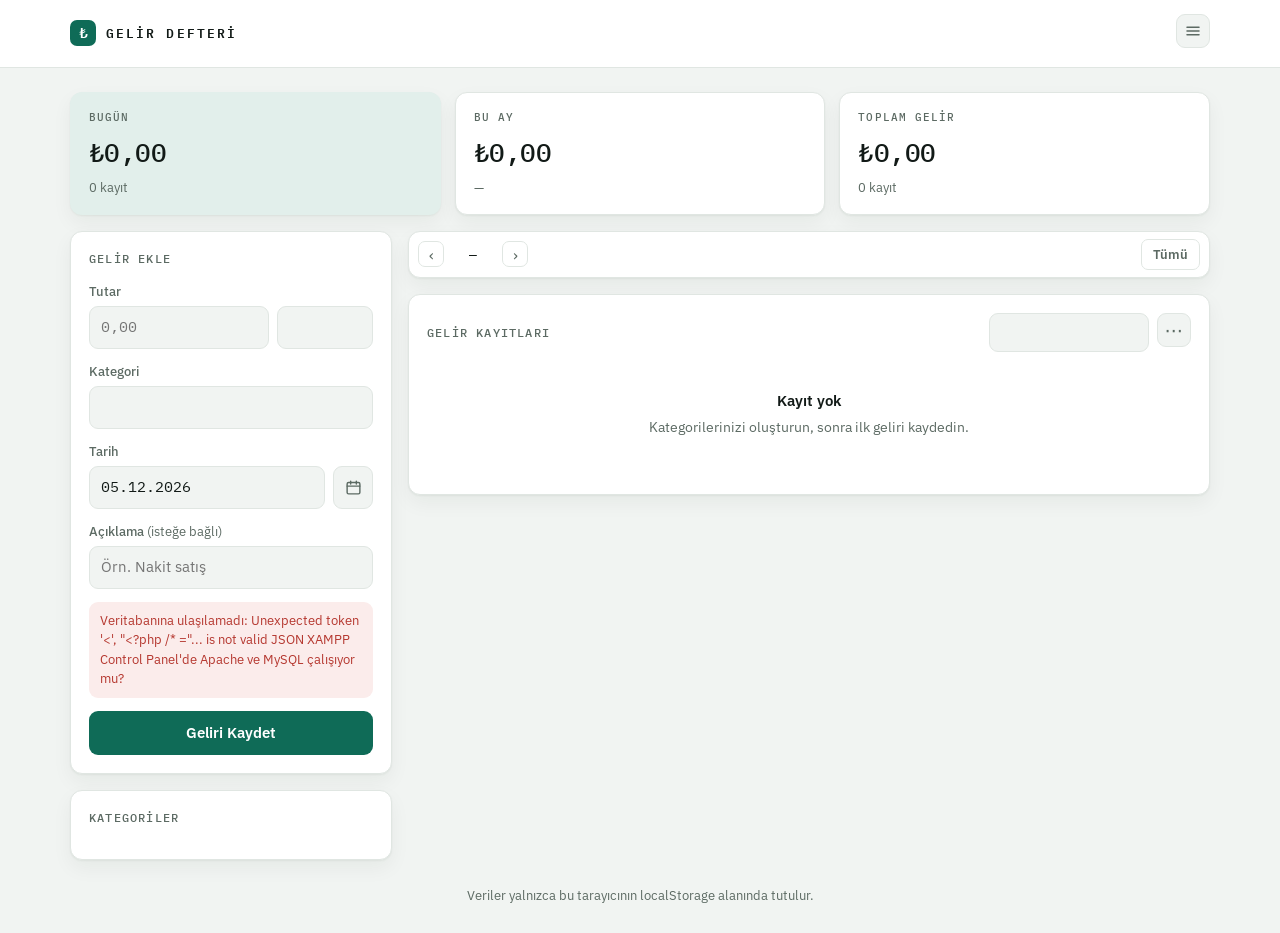
<file: index.html>
<!DOCTYPE html>
<html lang="tr">
<head>
  <meta charset="UTF-8">
  <meta name="viewport" content="width=device-width, initial-scale=1">
  <title>Gelir Defteri</title>
  <link rel="preconnect" href="https://fonts.googleapis.com">
  <link rel="preconnect" href="https://fonts.gstatic.com" crossorigin>
  <link rel="stylesheet" href="https://fonts.googleapis.com/css2?family=IBM+Plex+Mono:wght@400;500;600&family=IBM+Plex+Sans:wght@400;500;600;700&display=swap">
  <link rel="stylesheet" href="style.css">
</head>
<body>
  <!-- ==========================================================================
       ÜST BAR
       Solda logo, sağda kur penceresini açan düğme. Düğmenin içindeki metin
       (fxBtnLabel) o an seçili para biriminin kodunu gösterir, JavaScript günceller.
  =========================================================================== -->
  <header class="topbar">
    <div class="wrap topbar__inner">
      <div class="mark">Gelir Defteri</div>

      <!-- Sağ üstteki üç nokta menüsü: yedekleme ve para birimi ayarları burada.
           .menu-wrap konumlandırma içindir: menü bu kutunun altına yapışır. -->
      <div class="menu-wrap">
        <button type="button" class="dots" id="topDots" aria-haspopup="menu" aria-expanded="false"
                aria-label="Ayarlar menüsü" title="Ayarlar">
          <!-- Üç yatay çizgi (hamburger) simgesi. -->
          <svg viewBox="0 0 24 24" fill="none" stroke="currentColor" stroke-width="2"
               stroke-linecap="round" aria-hidden="true">
            <path d="M4 7h16"></path>
            <path d="M4 12h16"></path>
            <path d="M4 17h16"></path>
          </svg>
        </button>

        <div class="menu" id="topMenu" role="menu" hidden>
          <!-- Yedekleme penceresini açar: defteri düz metin olarak dışa/içe aktarma. -->
          <button type="button" role="menuitem" id="backupBtn">
            <!-- Aşağı ok + zemin çizgisi: "indir/kaydet" simgesi.
                 currentColor = yazı rengini kullan, tema değişince simge de değişsin. -->
            <svg viewBox="0 0 24 24" fill="none" stroke="currentColor" stroke-width="2"
                 stroke-linecap="round" stroke-linejoin="round" aria-hidden="true">
              <path d="M12 3v12"></path>
              <path d="M7 11l5 5 5-5"></path>
              <path d="M4 20h16"></path>
            </svg>
            Yedek al / geri yükle
          </button>

          <button type="button" role="menuitem" id="fxBtn">
            <!-- İki yönlü ok: para birimi çevrimini anlatıyor. -->
            <svg viewBox="0 0 24 24" fill="none" stroke="currentColor" stroke-width="2"
                 stroke-linecap="round" stroke-linejoin="round" aria-hidden="true">
              <path d="M4 8h15l-3.5-3.5"></path>
              <path d="M20 16H5l3.5 3.5"></path>
            </svg>
            Para birimi ve kurlar
            <span class="menu__tag" id="fxBtnLabel">TRY</span>
          </button>
        </div>
      </div>
    </div>
  </header>

  <main class="wrap">
    <!-- ========================================================================
         ÖZET KARTLARI
         Üç sayı: bugün, bu ay ve toplam gelir. Hepsi seçili para biriminde.
    ========================================================================= -->
    <section class="stats" aria-label="Özet">
      <article class="tile tile--lead">
        <p class="tile__label">Bugün</p>
        <p class="tile__value" id="statToday">&#8378;0,00</p>
        <p class="tile__meta" id="statTodayMeta">0 kayıt</p>
      </article>
      <article class="tile">
        <p class="tile__label">Bu Ay</p>
        <p class="tile__value" id="statMonth">&#8378;0,00</p>
        <p class="tile__meta" id="statMonthMeta">—</p>
      </article>
      <article class="tile">
        <p class="tile__label">Toplam Gelir</p>
        <p class="tile__value" id="statTotal">&#8378;0,00</p>
        <p class="tile__meta" id="statTotalMeta">0 kayıt</p>
      </article>
    </section>

    <div class="layout">
      <!-- ====================== SOL SÜTUN ================================== -->
      <div class="col">

        <!-- Yeni gelir formu. novalidate = tarayıcının kendi uyarı balonlarını
             kapat, kontrolü biz yapıp kendi hata mesajımızı gösterelim. -->
        <section class="panel" id="formPanel">
          <div class="panel__head">
            <!-- Bu başlık düzenleme modunda "Kaydı Düzenle" olur. -->
            <h2 class="panel__title" id="formTitle">Gelir Ekle</h2>
            <button type="button" class="btn--link" id="cancelEdit" hidden>Düzenlemeyi bırak</button>
          </div>
          <form id="incomeForm" novalidate>
            <div class="field">
              <label for="amount">Tutar</label>
              <div class="amount-row">
                <input type="number" id="amount" step="0.01" min="0.01" max="999999999.99"
                       inputmode="decimal" placeholder="0,00" required>
                <label class="sr-only" for="currency">Para birimi</label>
                <select id="currency"></select>   <!-- seçenekleri JavaScript dolduruyor -->
              </div>
            </div>

            <div class="field">
              <label for="category">Kategori</label>
              <select id="category" required></select>
              <p class="hint" id="noCatHint" hidden>Kayıt yapmak için önce bir kategori ekleyin.</p>
            </div>

            <!-- Tarih alanı.
                 Tarayıcının kendi <input type="date"> kutusu tarihi işletim
                 sisteminin diline göre yazar (08/27/2026 gibi) ve bunu sayfadan
                 değiştiremeyiz. Türkçe arayüzle tutarlı olsun diye görünen kutu
                 düz metin: gg.aa.yyyy. Takvimden seçmek isteyenler için yanındaki
                 düğme, gizli duran gerçek tarih kutusunun takvimini açar. -->
            <div class="field">
              <label for="date">Tarih</label>
              <div class="date-row">
                <input type="text" id="date" inputmode="numeric" autocomplete="off"
                       placeholder="gg.aa.yyyy" maxlength="10" required>
                <button type="button" class="date-btn" id="dateBtn" aria-label="Takvimden seç" title="Takvimden seç">
                  <svg viewBox="0 0 24 24" fill="none" stroke="currentColor" stroke-width="2"
                       stroke-linecap="round" stroke-linejoin="round" aria-hidden="true">
                    <rect x="3" y="5" width="18" height="16" rx="2"></rect>
                    <path d="M3 10h18M8 3v4M16 3v4"></path>
                  </svg>
                </button>
                <!-- Gerçek tarih kutusu: görünmez, sadece takvim açmak için var. -->
                <input type="date" id="datePicker" class="date-native" tabindex="-1" aria-hidden="true">
              </div>
            </div>

            <div class="field">
              <label for="note">Açıklama <span style="font-weight:400">(isteğe bağlı)</span></label>
              <input type="text" id="note" maxlength="80" placeholder="Örn. Nakit satış">
            </div>

            <p class="error" id="formError" role="alert" hidden></p>
            <button type="submit" class="btn btn--primary" id="submitBtn">Geliri Kaydet</button>
          </form>
        </section>

        <!-- Kategori yönetimi: rozetler + ekleme formu + ilk kullanımda öneriler -->
        <section class="panel">
          <div class="panel__head">
            <h2 class="panel__title">Kategoriler</h2>
            <span class="cat__count" id="catCount"></span>
          </div>

          <div class="cats" id="catList"></div>   <!-- rozetleri JavaScript üretir -->

          <form class="cat-form" id="catForm" hidden>
            <label class="sr-only" for="catName">Kategori adı</label>
            <input type="text" id="catName" maxlength="24" placeholder="Kategori adı" autocomplete="off">
            <button type="submit" class="btn btn--primary" style="padding:9px 13px">Ekle</button>
            <button type="button" class="btn btn--ghost" id="catCancel">Vazgeç</button>
          </form>
          <p class="error" id="catError" role="alert" hidden></p>

          <!-- Hazır kategoriler: tek tıkla eklenen 3 genel seçenek.
               Zaten eklenmiş olanlar listeden düşer; hepsi eklenince satır gizlenir. -->
          <div class="suggest" id="suggest" hidden>
            <span>Hazır:</span>   <!-- düğmeleri JavaScript ekler -->
          </div>
        </section>
      </div>

      <!-- ====================== SAĞ SÜTUN ================================== -->
      <div class="col">

        <!-- İnce ay şeridi: yıl okları + 12 ay + "Tümü".
             Seçilen ay yalnızca alttaki kayıt listesini süzer. -->
        <section class="panel panel--slim monthbar" aria-label="Ay seçimi">
          <button type="button" class="mb__nav" id="prevYear" aria-label="Önceki yıl" title="Önceki yıl">‹</button>
          <span class="mb__year" id="yearLabel">—</span>
          <button type="button" class="mb__nav" id="nextYear" aria-label="Sonraki yıl" title="Sonraki yıl">›</button>

          <div class="mb__months" id="monthList"></div>   <!-- 12 ay düğmesini JavaScript üretir -->

          <button type="button" class="mb__all" id="allMonths">Tümü</button>
        </section>

        <!-- Kayıt listesi + kategori filtresi -->
        <section class="panel">
          <div class="panel__head">
            <h2 class="panel__title">Gelir Kayıtları</h2>
            <div class="tools">
              <label class="sr-only" for="filterCategory">Kategoriye göre filtrele</label>
              <select id="filterCategory"></select>

              <!-- Liste menüsü: düzenleme modu ve toplu silme. -->
              <div class="menu-wrap">
                <button type="button" class="dots" id="listDots" aria-haspopup="menu" aria-expanded="false"
                        aria-label="Liste menüsü" title="Liste işlemleri">⋯</button>

                <div class="menu" id="listMenu" role="menu" hidden>
                  <button type="button" role="menuitem" id="toggleEdit">
                    <svg viewBox="0 0 24 24" fill="none" stroke="currentColor" stroke-width="2"
                         stroke-linecap="round" stroke-linejoin="round" aria-hidden="true">
                      <path d="M4 20h4l10-10-4-4L4 16v4z"></path>
                      <path d="M14 6l4 4"></path>
                    </svg>
                    <span id="toggleEditLabel">Düzenleme modu</span>
                  </button>

                  <div class="menu__sep"></div>

                  <button type="button" role="menuitem" class="is-danger" id="clearAll">
                    <svg viewBox="0 0 24 24" fill="none" stroke="currentColor" stroke-width="2"
                         stroke-linecap="round" stroke-linejoin="round" aria-hidden="true">
                      <path d="M4 7h16"></path>
                      <path d="M9 7V5h6v2"></path>
                      <path d="M6 7l1 13h10l1-13"></path>
                    </svg>
                    Tümünü sil
                  </button>
                </div>
              </div>
            </div>
          </div>
          <p class="list-note" id="listNote" hidden></p>

          <div class="table-wrap" id="tableWrap" hidden>
            <table>
              <thead>
                <tr>
                  <th scope="col">Tarih</th>
                  <th scope="col">Kategori</th>
                  <th scope="col">Açıklama</th>
                  <th scope="col" class="c-amount">Tutar</th>
                  <th scope="col"><span class="sr-only">İşlem</span></th>
                </tr>
              </thead>
              <tbody id="incomeBody"></tbody>   <!-- satırları JavaScript üretir -->
            </table>
          </div>

          <!-- Liste boşken görünen kutu. Metni duruma göre JavaScript değiştirir. -->
          <div class="empty" id="emptyState">
            <p class="empty__title" id="emptyTitle">Kayıt yok</p>
            <p class="empty__text" id="emptyText">Kategorilerinizi oluşturun, sonra ilk geliri kaydedin.</p>
          </div>
        </section>

        <!-- Pasta grafik. Kayıt yoksa tamamen gizlenir. -->
        <section class="panel" id="pieCard" hidden>
          <div class="panel__head">
            <h2 class="panel__title">Kategori Dağılımı</h2>
            <span class="cat__count" id="pieNote"></span>
          </div>
          <div class="pie-wrap">
            <div class="pie">
              <!-- viewBox="0 0 120 120": çizimi 120x120'lik hayali bir kağıda yapıyoruz,
                   ekranda kaç piksel görüneceğini CSS belirliyor. Böylece grafiği
                   büyütmek için sadece CSS'teki genişliği değiştirmek yetiyor. -->
              <svg id="pieSvg" viewBox="0 0 120 120" role="img" aria-label="Kategorilere göre gelir dağılımı"></svg>
              <div class="pie__center">
                <p class="pie__center-label" id="pieCenterLabel">Toplam</p>
                <p class="pie__center-value" id="pieCenterValue">&#8378;0,00</p>
              </div>
            </div>
            <div class="legend" id="pieLegend"></div>
          </div>
        </section>
      </div>
    </div>
  </main>

  <footer class="wrap foot"><p>Veriler yalnızca bu tarayıcının localStorage alanında tutulur.</p></footer>

  <!-- ==========================================================================
       KUR PENCERESİ
       Başlangıçta hidden. Sağ üstteki düğmeye basınca JavaScript hidden'ı kaldırır.
       role="dialog" + aria-modal: ekran okuyucuya "burası bir pencere" der.
  =========================================================================== -->
  <div class="overlay" id="fxOverlay" hidden>
    <div class="modal" role="dialog" aria-modal="true" aria-labelledby="fxTitle">
      <div class="modal__head">
        <h2 class="modal__title" id="fxTitle">Para Birimi ve Kurlar</h2>
        <button type="button" class="modal__close" id="fxClose" aria-label="Pencereyi kapat">&times;</button>
      </div>

      <div class="modal__section">
        <p class="modal__section-title">Görüntüleme para birimi</p>
        <select id="baseCurrency"></select>
        <p class="hint" style="margin-top:8px">Kartlar, tablo ve grafik bu birime çevrilerek gösterilir.</p>
      </div>

      <div class="modal__section">
        <p class="modal__section-title">Kurlar (Türk lirası karşılığı)</p>
        <div class="rates" id="rateList"></div>   <!-- satırları JavaScript üretir -->
        <p class="hint" style="margin-top:12px">
          Kurları siz girersiniz. Bir kayıt eklendiğinde o anki kur kaydın içine yazılır;
          sonradan kuru değiştirmek geçmiş kayıtları bozmaz.
        </p>
      </div>
    </div>
  </div>

  <!-- ==========================================================================
       YEDEK PENCERESİ
       Defteri düz metin olarak dışa aktarır ve aynı metinden geri yükler.
       İki yol da var, çünkü sayfa kısıtlı bir çerçevede açıldığında tarayıcı
       dosya indirmesini engelleyebiliyor: o zaman metni kopyalayıp bir .txt
       dosyasına kendiniz yapıştırabilirsiniz.
  =========================================================================== -->
  <div class="overlay" id="backupOverlay" hidden>
    <div class="modal modal--wide" role="dialog" aria-modal="true" aria-labelledby="backupTitle">
      <div class="modal__head">
        <h2 class="modal__title" id="backupTitle">Yedek Al / Geri Yükle</h2>
        <button type="button" class="modal__close" id="backupClose" aria-label="Pencereyi kapat">&times;</button>
      </div>

      <div class="modal__section">
        <p class="modal__section-title">Defterin metni</p>
        <!-- Aşağıdaki kutu hem dışa aktarılan metni gösterir hem de içe aktarma
             için yapıştırma alanıdır. spellcheck kapalı: altı kırmızı çizilmesin. -->
        <textarea id="backupText" class="code-box" spellcheck="false"
                  aria-label="Yedek metni"></textarea>
        <div class="modal__actions">
          <button type="button" class="btn btn--primary" id="downloadBtn">.txt olarak indir</button>
          <button type="button" class="btn btn--ghost" id="copyBtn">Panoya kopyala</button>
          <button type="button" class="btn btn--ghost" id="refreshBackupBtn">Metni tazele</button>
        </div>
        <p class="hint" id="backupHint" style="margin-top:10px">
          Bu metni bir .txt dosyasında saklayın. Geri yüklemek için dosyayı seçin
          veya içeriğini yukarıdaki kutuya yapıştırıp "Bu metni yükle" deyin.
        </p>
      </div>

      <div class="modal__section">
        <p class="modal__section-title">Geri yükleme</p>
        <div class="modal__actions">
          <!-- Dosya seçici. accept: dosya penceresinde .txt dosyalarını öne çıkarır. -->
          <label class="btn btn--ghost" for="importFile">Dosya seç…</label>
          <input type="file" id="importFile" accept=".txt,text/plain" hidden>
          <button type="button" class="btn btn--ghost" id="importTextBtn">Bu metni yükle</button>
        </div>
        <p class="error" id="backupError" role="alert" hidden></p>
        <p class="hint" style="margin-top:10px">
          Geri yükleme mevcut defterin yerine geçer. Yanlışlıkla yaptıysanız
          alttaki şeritten "Geri al" ile eski defterinize dönebilirsiniz.
        </p>
      </div>
    </div>
  </div>

  <!-- ==========================================================================
       ONAY PENCERESİ
       Tarayıcının confirm() kutusu bu sayfa kısıtlı bir çerçevede açıldığında
       çalışmadığı için onayı kendimiz soruyoruz. Metni JavaScript dolduruyor.
  =========================================================================== -->
  <div class="overlay" id="confirmOverlay" hidden>
    <div class="modal" role="alertdialog" aria-modal="true" aria-labelledby="confirmTitle" aria-describedby="confirmText">
      <div class="modal__head">
        <h2 class="modal__title" id="confirmTitle">Emin misiniz?</h2>
      </div>
      <p class="confirm__text" id="confirmText"></p>
      <div class="modal__actions">
        <button type="button" class="btn btn--danger" id="confirmYes">Evet, sil</button>
        <button type="button" class="btn btn--ghost" id="confirmNo">Vazgeç</button>
      </div>
    </div>
  </div>

  <!-- Silme sonrası çıkan geri alma şeridi. -->
  <div class="toast" id="toast" role="status" aria-live="polite" hidden>
    <span class="toast__text" id="toastText"></span>
    <button type="button" class="toast__btn" id="undoBtn">Geri al</button>
  </div>

  <script src="app.js"></script>
</body>
</html>
</file>
<file: style.css>
/* ============================================================================
   1) RENK VE ÖLÇÜ DEĞİŞKENLERİ (CSS custom properties)
   ----------------------------------------------------------------------------
   Aşağıdaki "--isim: değer" satırlarının her biri bir değişkendir. Sayfanın
   geri kalanında rengi doğrudan yazmak yerine var(--isim) diye çağırıyoruz.
   Faydası: tek yerden değiştirince her yer değişir ve koyu tema için sadece
   bu değişkenleri yeniden tanımlamak yetiyor, tek tek kuralları kopyalamıyoruz.

   Tema üç durumda olabilir:
     a) Kullanıcı "açık" seçmiş  -> kök elemanda data-theme="light" yazar
     b) Kullanıcı "koyu" seçmiş  -> data-theme="dark" yazar
     c) Kullanıcı bir şey seçmemiş (varsayılan) -> hiçbir işaret yok, o zaman
        işletim sisteminin tercihi olan prefers-color-scheme geçerlidir.
   Bu yüzden aşağıda üç blok var: normal :root (açık tema), medya sorgusu
   (sistem koyuysa) ve data-theme="dark" (kullanıcı elle koyu seçtiyse).
============================================================================ */
:root {
  --ground: #f1f4f2;        /* sayfanın zemini */
  --surface: #ffffff;       /* kartların/panellerin yüzeyi */
  --line: #e0e6e2;          /* çerçeve çizgileri */
  --line-soft: #eef2ef;     /* tablo satır ayraçları gibi daha silik çizgiler */
  --ink: #121a17;           /* ana yazı rengi */
  --ink-soft: #5c6a63;      /* ikincil yazı (etiket, açıklama) */
  --accent: #0f6b57;        /* vurgu rengi: butonlar, odak halkası */
  --accent-soft: #e2efeb;   /* vurgunun çok açık tonu: seçili kart zemini */
  --danger: #b5372f;        /* hata / silme rengi */
  --danger-soft: #fbeceb;

  /* Kategori renkleri. Sıra sabittir: 1. kategori --cat-1, 2. kategori --cat-2...
     Bu 8 ton renk körlüğü simülasyonundan geçirilip yan yana ayırt edilebildiği
     doğrulandı. 9. ve sonrası nötr griye (--cat-9) düşer, uydurma renk üretmeyiz. */
  --cat-1: #2a78d6; --cat-2: #eb6834; --cat-3: #1baf7a;
  --cat-4: #eda100; --cat-5: #e87ba4; --cat-6: #008300;
  --cat-7: #4a3aa7; --cat-8: #e34948; --cat-9: #737d88;

  --shadow: 0 1px 2px rgba(14, 30, 24, .05), 0 8px 20px rgba(14, 30, 24, .05);

  /* Yazı tipi yığınları. İlk yazı tipi yüklenemezse sıradakine düşer. */
  --sans: "IBM Plex Sans", system-ui, "Segoe UI", Arial, sans-serif;
  --mono: "IBM Plex Mono", ui-monospace, "Cascadia Mono", Consolas, monospace;
}

/* Sistem koyu temadaysa VE kullanıcı açık temayı elle seçmediyse: */
@media (prefers-color-scheme: dark) {
  :root:not([data-theme="light"]) {
    --ground: #0d1211;
    --surface: #141a18;
    --line: #232d29;
    --line-soft: #1b2320;
    --ink: #e8efeb;
    --ink-soft: #94a29b;
    --accent: #56c5a4;
    --accent-soft: #16302a;
    --danger: #ff8279;
    --danger-soft: #2e1a19;
    /* Aynı 8 renk, koyu zeminde okunacak şekilde yeniden ayarlanmış tonları. */
    --cat-1: #3987e5; --cat-2: #d95926; --cat-3: #199e70;
    --cat-4: #c98500; --cat-5: #d55181; --cat-6: #008300;
    --cat-7: #9085e9; --cat-8: #e66767; --cat-9: #8d97a3;
    --shadow: 0 1px 2px rgba(0, 0, 0, .4), 0 8px 20px rgba(0, 0, 0, .28);
  }
}

/* Kullanıcı elle koyu temayı seçtiyse (sistem ne derse desin): */
:root[data-theme="dark"] {
  --ground: #0d1211;
  --surface: #141a18;
  --line: #232d29;
  --line-soft: #1b2320;
  --ink: #e8efeb;
  --ink-soft: #94a29b;
  --accent: #56c5a4;
  --accent-soft: #16302a;
  --danger: #ff8279;
  --danger-soft: #2e1a19;
  --cat-1: #3987e5; --cat-2: #d95926; --cat-3: #199e70;
  --cat-4: #c98500; --cat-5: #d55181; --cat-6: #008300;
  --cat-7: #9085e9; --cat-8: #e66767; --cat-9: #8d97a3;
  --shadow: 0 1px 2px rgba(0, 0, 0, .4), 0 8px 20px rgba(0, 0, 0, .28);
}

/* ============================================================================
   2) GENEL TEMEL KURALLAR
============================================================================ */

/* border-box: bir kutuya genişlik verdiğimizde padding ve border o genişliğin
   İÇİNDE sayılır. Olmazsa 100px + 20px padding = 120px olur, hesap şaşar. */
* { box-sizing: border-box; }

body {
  margin: 0;
  background: var(--ground);   /* zemini mutlaka biz boyuyoruz; şeffaf bırakırsak
                                  sayfayı gösteren kabuk kendi rengini sızdırır */
  color: var(--ink);
  font-family: var(--sans);
  font-size: 15px;
  line-height: 1.5;
  -webkit-font-smoothing: antialiased;
}

/* İçeriği ortalayan kapsayıcı: en fazla 1140px, ekran darsa kenarlardan 40px boşluk. */
.wrap { width: min(1140px, 100% - 40px); margin-inline: auto; }

/* Ekranda görünmeyen ama ekran okuyucunun okuduğu metin (etiketler için). */
.sr-only {
  position: absolute; width: 1px; height: 1px; margin: -1px;
  overflow: hidden; clip: rect(0 0 0 0); white-space: nowrap;
}

/* Klavyeyle gezen kullanıcı için görünür odak halkası. :focus-visible sadece
   klavye ile gelindiğinde çalışır, fareyle tıklayınca halka çıkmaz. */
:where(a, button, input, select):focus-visible {
  outline: 2px solid var(--accent); outline-offset: 2px;
}

/* HTML'deki hidden özniteliği bazı display kurallarıyla ezilebiliyor;
   !important ile "gizle dediysem gizle" diyoruz. JavaScript tarafında
   göster/gizle işini hep .hidden = true/false ile yapıyoruz. */
[hidden] { display: none !important; }

/* ============================================================================
   3) ÜST BAR: logo + kur ayarları düğmesi
============================================================================ */
.topbar { background: var(--surface); border-bottom: 1px solid var(--line); }
.topbar__inner {
  display: flex; align-items: center; justify-content: space-between;
  gap: 16px; flex-wrap: wrap; padding: 14px 0;
}
.mark {
  font-family: var(--mono); font-weight: 600; font-size: 13px;
  letter-spacing: .16em; text-transform: uppercase; color: var(--ink);
  display: flex; align-items: center; gap: 10px;
}
/* Logodaki kare içindeki ₺ işareti. \20BA = ₺ karakterinin unicode numarası. */
.mark::before {
  content: "\20BA"; display: grid; place-items: center;
  width: 26px; height: 26px; border-radius: 7px;
  background: var(--accent); color: var(--surface);
  font-size: 15px; letter-spacing: 0;
}

/* ----------------------------------------------------------------------------
   ÜÇ NOKTA MENÜSÜ
   Menü, tetikleyen düğmenin altına yapışsın diye ikisini birden saran kutuya
   position: relative veriyoruz. Menünün position: absolute'u bu kutuya göre
   hesaplanır; sayfanın tamamına göre değil.
---------------------------------------------------------------------------- */
.menu-wrap { position: relative; }

.dots {
  width: 34px; height: 34px; flex: none;
  font: inherit; font-size: 19px; line-height: 1;
  color: var(--ink-soft); background: var(--ground);
  border: 1px solid var(--line); border-radius: 9px; cursor: pointer;
  transition: border-color .15s, color .15s;
}
.dots:hover { color: var(--ink); border-color: var(--ink-soft); }
.dots svg { width: 18px; height: 18px; display: block; margin: 0 auto; }
.dots[aria-expanded="true"] { color: var(--accent); border-color: var(--accent); }

.menu {
  position: absolute; top: calc(100% + 6px); right: 0; z-index: 30;
  min-width: 232px; padding: 6px;
  background: var(--surface); border: 1px solid var(--line);
  border-radius: 11px; box-shadow: 0 12px 30px rgba(0, 0, 0, .18);
}
.menu button {
  display: flex; align-items: center; gap: 10px; width: 100%;
  padding: 9px 10px; border: 0; border-radius: 8px;
  font: inherit; font-size: 14px; text-align: left;
  color: var(--ink); background: transparent; cursor: pointer;
}
.menu button:hover { background: var(--ground); }
.menu button svg { width: 16px; height: 16px; flex: none; color: var(--ink-soft); }
.menu button.is-danger { color: var(--danger); }
.menu button.is-danger:hover { background: var(--danger-soft); }
.menu button.is-danger svg { color: currentColor; }
.menu button:disabled { opacity: .45; cursor: not-allowed; }
.menu button:disabled:hover { background: transparent; }
.menu__sep { height: 1px; margin: 5px 4px; background: var(--line); }
/* Menü satırının sağındaki küçük etiket (seçili para birimi gibi). */
.menu__tag {
  margin-left: auto; font-family: var(--mono); font-size: 12px;
  color: var(--ink-soft); letter-spacing: .04em;
}

/* ============================================================================
   4) KUR PENCERESİ (kendi yaptığımız pencere)
   ----------------------------------------------------------------------------
   Tarayıcının hazır <dialog> etiketini KULLANMIYORUZ. Sebep: bu sayfa
   kısıtlanmış (sandbox) bir çerçevede gösterilebiliyor ve orada modal pencere
   açan hazır özellikler (alert, confirm, dialog.showModal) engellenir.
   Bu yüzden pencereyi normal <div>'lerle kendimiz kuruyoruz; her yerde çalışır.
============================================================================ */
.overlay {                        /* ekranı kaplayan yarı saydam perde */
  position: fixed; inset: 0; z-index: 40;
  background: rgba(8, 18, 14, .5);
  display: grid; place-items: center; padding: 20px;
}
.modal {
  width: min(430px, 100%);
  background: var(--surface); color: var(--ink);
  border: 1px solid var(--line); border-radius: 14px;
  box-shadow: 0 18px 48px rgba(0, 0, 0, .3);
  padding: 20px;
  animation: modal-in .16s ease-out;
}
@keyframes modal-in {
  from { opacity: 0; transform: translateY(6px) scale(.98); }
  to   { opacity: 1; transform: none; }
}
.modal__head { display: flex; align-items: center; justify-content: space-between; gap: 12px; }
.modal__title {
  margin: 0; font-family: var(--mono); font-size: 12px; font-weight: 500;
  letter-spacing: .1em; text-transform: uppercase; color: var(--ink-soft);
}
.modal__close {
  width: 30px; height: 30px; line-height: 1; font-size: 17px; flex: none;
  border: 1px solid var(--line); border-radius: 8px;
  background: transparent; color: var(--ink-soft); cursor: pointer;
}
.modal__close:hover { color: var(--ink); border-color: var(--ink-soft); }
.modal__section { margin-top: 16px; }
.modal__section-title {
  margin: 0 0 8px; font-size: 13px; font-weight: 600; color: var(--ink-soft);
}
.modal--wide { width: min(640px, 100%); }
.modal__actions { display: flex; gap: 8px; flex-wrap: wrap; margin-top: 10px; }

/* Yedek metninin durduğu kutu. Tek tip yazı (mono) ve satırlar kırılmadan
   dursun ki metin tabloya benzesin, gözle okunabilsin. */
.code-box {
  width: 100%; min-height: 170px; max-height: 40vh;
  padding: 11px 12px; resize: vertical;
  font-family: var(--mono); font-size: 12px; line-height: 1.6;
  color: var(--ink); background: var(--ground);
  border: 1px solid var(--line); border-radius: 9px;
  white-space: pre; overflow: auto;
}

/* Dosya seçici düğmesi aslında bir <label>; düğme gibi görünsün diye
   hizalamasını burada düzeltiyoruz. */
label.btn { display: inline-flex; align-items: center; }

/* ============================================================================
   5) ÖZET KARTLARI (bugün / bu ay / toplam)
============================================================================ */
.stats { display: grid; gap: 14px; grid-template-columns: repeat(3, minmax(0, 1fr)); margin: 24px 0 16px; }
.tile {
  background: var(--surface); border: 1px solid var(--line);
  border-radius: 12px; box-shadow: var(--shadow); padding: 16px 18px;
}
.tile--lead { background: var(--accent-soft); border-color: transparent; }  /* "Bugün" kartı vurgulu */
.tile__label {
  margin: 0 0 8px; font-family: var(--mono); font-size: 11px; font-weight: 500;
  letter-spacing: .1em; text-transform: uppercase; color: var(--ink-soft);
}
.tile__value {
  margin: 0; font-family: var(--mono); font-weight: 500;
  /* Kart daraldıkça yazı da küçülsün: en az 18px, en çok 26px. */
  font-size: clamp(18px, 2.2vw, 26px);
  overflow: hidden; text-overflow: ellipsis; white-space: nowrap;
  letter-spacing: -.02em;
  font-variant-numeric: tabular-nums;   /* rakamların hepsi aynı genişlikte olsun,
                                           alt alta gelince kayma olmasın */
  text-wrap: balance;
}
.tile__meta { margin: 6px 0 0; font-size: 13px; color: var(--ink-soft); }

/* ============================================================================
   6) SAYFA YERLEŞİMİ: solda dar sütun (form + kategoriler), sağda geniş sütun
============================================================================ */
.layout { display: grid; gap: 16px; grid-template-columns: 322px minmax(0, 1fr); align-items: start; padding-bottom: 26px; }
/* min-width: 0 -> sütun, içindeki uzun içerik yüzünden şişmesin;
   üstteki üç kartla aynı genişlikte kalsın. */
.col { display: grid; gap: 16px; min-width: 0; }
.panel { min-width: 0; }
.panel {
  background: var(--surface); border: 1px solid var(--line);
  border-radius: 12px; box-shadow: var(--shadow); padding: 18px;
}
.panel__title {
  margin: 0; font-family: var(--mono); font-size: 12px; font-weight: 500;
  letter-spacing: .1em; text-transform: uppercase; color: var(--ink-soft);
}
.panel__head { display: flex; align-items: center; justify-content: space-between; gap: 12px; flex-wrap: wrap; }

/* ----------------------------------------------------------------------------
   AY ŞERİDİ
   Normal panelden ince: dolgusu küçük, içindekiler tek satır. Dar ekranda
   satır kırmak yerine yatay kayıyor (overflow-x: auto), böylece 12 ay hep
   tek sırada kalıyor ve şerit incecik duruyor.
---------------------------------------------------------------------------- */
.panel--slim { padding: 7px 9px; }
.monthbar { display: flex; align-items: center; gap: 8px; overflow-x: auto; }
.monthbar::-webkit-scrollbar { height: 6px; }
.monthbar::-webkit-scrollbar-thumb { background: var(--line); border-radius: 3px; }

.mb__nav {
  width: 26px; height: 26px; flex: none; line-height: 1;
  font: inherit; font-size: 16px; color: var(--ink-soft);
  background: transparent; border: 1px solid var(--line);
  border-radius: 7px; cursor: pointer;
}
.mb__nav:hover { color: var(--ink); border-color: var(--ink-soft); }
.mb__year {
  flex: none; min-width: 42px; text-align: center;
  font-family: var(--mono); font-size: 13px; font-weight: 600;
  font-variant-numeric: tabular-nums;
}
.mb__months { display: flex; gap: 3px; flex: none; }
.mb__chip {
  padding: 5px 9px; flex: none;
  font: inherit; font-family: var(--mono); font-size: 12.5px;
  color: var(--ink-soft); background: transparent;
  border: 1px solid transparent; border-radius: 7px; cursor: pointer;
  transition: background .15s, color .15s;
}
.mb__chip:hover { background: var(--ground); color: var(--ink); }
/* Seçili ay */
.mb__chip.is-on { background: var(--accent); color: var(--surface); }
/* O yıl içinde hiç kaydı olmayan ay: soluk ama yine de tıklanabilir. */
.mb__chip.is-empty { opacity: .38; }
.mb__chip.is-empty.is-on { opacity: 1; }

.mb__all {
  margin-left: auto; flex: none;
  padding: 5px 11px;
  font: inherit; font-size: 13px; font-weight: 600;
  color: var(--ink-soft); background: transparent;
  border: 1px solid var(--line); border-radius: 7px; cursor: pointer;
}
.mb__all:hover { color: var(--ink); border-color: var(--ink-soft); }
.mb__all.is-on { background: var(--accent); color: var(--surface); border-color: transparent; }

/* ============================================================================
   7) FORM ELEMANLARI
============================================================================ */
form { display: grid; gap: 13px; margin-top: 14px; }
.field { display: grid; gap: 5px; }
label { font-size: 13px; font-weight: 500; color: var(--ink-soft); }
.label-row { display: flex; align-items: baseline; justify-content: space-between; gap: 8px; }
/* Tutar kutusu geniş, para birimi kutusu 96px: yan yana iki sütun. */
.amount-row { display: grid; grid-template-columns: 1fr 96px; gap: 8px; }

input, select {
  width: 100%; padding: 9px 11px; font: inherit; color: var(--ink);
  background: var(--ground); border: 1px solid var(--line);
  border-radius: 9px; outline: none;
  transition: border-color .15s, box-shadow .15s;
}
input[type="number"], input[type="date"] { font-family: var(--mono); font-variant-numeric: tabular-nums; }

/* Sayı kutularındaki yukarı/aşağı okları kaldırıyoruz: kimse tutarı kuruş kuruş
   tıklayarak artırmaz, ok tuşlarına yanlışlıkla basıp tutarı bozmak ise kolay. */
input[type="number"] { appearance: textfield; -moz-appearance: textfield; }
input[type="number"]::-webkit-outer-spin-button,
input[type="number"]::-webkit-inner-spin-button { -webkit-appearance: none; margin: 0; }
input:focus, select:focus { border-color: var(--accent); box-shadow: 0 0 0 3px var(--accent-soft); }
input:disabled, select:disabled { opacity: .55; cursor: not-allowed; }
select { appearance: none; cursor: pointer; }   /* tarayıcının kendi okunu gizle */
.amount-row select { font-family: var(--mono); font-size: 14px; padding-inline: 9px; }
.hint { margin: 0; font-size: 12.5px; color: var(--ink-soft); }

/* Tarih satırı: metin kutusu + takvim düğmesi.
   Gerçek tarih kutusu (.date-native) görünmez ama sayfada durur; display:none
   olsaydı takvimi açılamazdı, o yüzden 1 piksellik saydam bir kutu bırakıyoruz. */
.date-row { position: relative; display: grid; grid-template-columns: 1fr 40px; gap: 8px; }
.date-row input[type="text"] { font-family: var(--mono); font-variant-numeric: tabular-nums; }
.date-btn {
  display: grid; place-items: center;
  background: var(--ground); border: 1px solid var(--line);
  border-radius: 9px; color: var(--ink-soft); cursor: pointer;
  transition: color .15s, border-color .15s;
}
.date-btn:hover { color: var(--accent); border-color: var(--accent); }
.date-btn svg { width: 17px; height: 17px; }
.date-native {
  position: absolute; right: 44px; bottom: 0;
  width: 1px; height: 1px; padding: 0; margin: 0;
  opacity: 0; border: 0; pointer-events: none;
}

/* Onay penceresindeki açıklama metni */
.confirm__text { margin: 14px 0 0; font-size: 14.5px; color: var(--ink); }
.btn--danger { background: var(--danger); color: #fff; }
.btn--danger:hover { filter: brightness(1.08); }

.btn {
  font: inherit; font-weight: 600; border: 1px solid transparent;
  border-radius: 9px; padding: 10px 14px; cursor: pointer;
  transition: background .15s, color .15s, border-color .15s;
}
.btn--primary { background: var(--accent); color: var(--surface); }
.btn--primary:hover:not(:disabled) { filter: brightness(1.09); }
.btn--primary:disabled { opacity: .5; cursor: not-allowed; }
.btn--ghost { background: transparent; color: var(--ink-soft); border-color: var(--line); padding: 8px 12px; font-size: 14px; }
.btn--ghost:hover:not(:disabled) { color: var(--danger); border-color: var(--danger); }
.btn--ghost:disabled { opacity: .45; cursor: not-allowed; }
.btn--link {
  background: transparent; border: 0; padding: 0;
  color: var(--accent); font-size: 13px; font-weight: 600;
  cursor: pointer; text-decoration: underline; text-underline-offset: 3px;
}
.error { margin: 0; padding: 9px 11px; font-size: 13px; color: var(--danger); background: var(--danger-soft); border-radius: 9px; }
.tools { display: flex; gap: 8px; flex-wrap: wrap; }
.tools select { width: auto; min-width: 160px; padding-block: 8px; font-size: 14px; }
.list-note {
  margin: 12px 0 0; font-family: var(--mono); font-size: 12.5px;
  color: var(--ink-soft); font-variant-numeric: tabular-nums;
  overflow: hidden; text-overflow: ellipsis; white-space: nowrap;
}

/* ============================================================================
   8) KATEGORİ ROZETLERİ
============================================================================ */
.cats { display: flex; flex-wrap: wrap; gap: 8px; margin-top: 14px; }
.cat {
  display: inline-flex; align-items: center; gap: 8px;
  padding: 6px 8px 6px 11px; border: 1px solid var(--line);
  border-radius: 999px; font-size: 14px; font-weight: 500; background: var(--surface);
}
.cat__dot { width: 9px; height: 9px; border-radius: 50%; flex: none; }
.cat__count { font-family: var(--mono); font-size: 12px; color: var(--ink-soft); font-variant-numeric: tabular-nums; }
.cat__del {
  width: 20px; height: 20px; line-height: 1; font-size: 14px; flex: none;
  border: 0; border-radius: 50%; background: transparent;
  color: var(--ink-soft); cursor: pointer;
}
.cat__del:hover { background: var(--danger-soft); color: var(--danger); }
/* Kesikli çerçeveli "+ Kategori ekle" rozeti: tıklanabilir olduğu görünsün diye. */
.cat--add {
  border-style: dashed; color: var(--accent); cursor: pointer;
  padding: 6px 12px; font-weight: 600; font-family: inherit;
}
.cat--add:hover { border-color: var(--accent); background: var(--accent-soft); }
.cat-form { display: flex; gap: 8px; margin-top: 12px; }
.cat-form input { flex: 1; }
.suggest { margin-top: 12px; font-size: 13px; color: var(--ink-soft); display: flex; flex-wrap: wrap; gap: 8px; align-items: center; }
.suggest__btn {
  font: inherit; font-size: 13px; font-weight: 500; color: var(--ink);
  background: var(--ground); border: 1px solid var(--line);
  border-radius: 999px; padding: 4px 11px; cursor: pointer;
}
.suggest__btn:hover { border-color: var(--accent); color: var(--accent); }

/* ============================================================================
   9) KUR SATIRLARI (pencerenin içinde)
============================================================================ */
.rates { display: grid; gap: 9px; margin-top: 4px; }
.rate-row { display: grid; grid-template-columns: 1fr 130px; gap: 10px; align-items: center; }
.rate-row__label { font-family: var(--mono); font-size: 13px; color: var(--ink); font-variant-numeric: tabular-nums; }
.rate-row input { padding: 7px 10px; font-family: var(--mono); font-size: 13.5px; text-align: right; }

/* ============================================================================
   10) KAYIT TABLOSU
============================================================================ */
.table-wrap { overflow-x: auto; margin-top: 10px; }  /* dar ekranda tablo yatay kaysın,
                                                        sayfanın tamamı kaymasın */
table { width: 100%; border-collapse: collapse; font-size: 14px; }
th {
  text-align: left; padding: 8px 10px; white-space: nowrap;
  font-family: var(--mono); font-size: 11px; font-weight: 500;
  letter-spacing: .08em; text-transform: uppercase; color: var(--ink-soft);
  border-bottom: 1px solid var(--line);
}
td { padding: 11px 10px; border-bottom: 1px solid var(--line-soft); vertical-align: middle; }
tbody tr:last-child td { border-bottom: 0; }
tbody tr:hover { background: var(--ground); }
.c-date { font-family: var(--mono); font-size: 13px; color: var(--ink-soft); white-space: nowrap; font-variant-numeric: tabular-nums; }
.c-note { color: var(--ink-soft); }
.c-amount { font-family: var(--mono); font-weight: 500; text-align: right; white-space: nowrap; font-variant-numeric: tabular-nums; }
.c-amount small { display: block; font-weight: 400; font-size: 12px; color: var(--ink-soft); }  /* orijinal döviz tutarı */
.c-action { width: 1%; text-align: right; white-space: nowrap; }
.c-action .row-btns { display: inline-flex; gap: 6px; }
th.c-amount { text-align: right; }

/* Düzenlenmekte olan satır vurgulu kalsın ki hangi kaydı değiştirdiğiniz belli olsun. */
tbody tr.is-editing { background: var(--accent-soft); }
tbody tr.is-editing:hover { background: var(--accent-soft); }
.chip { display: inline-flex; align-items: center; gap: 7px; font-weight: 500; white-space: nowrap; }
.chip__dot { width: 9px; height: 9px; border-radius: 50%; flex: none; }
.del {
  width: 30px; height: 30px; line-height: 1; font-size: 16px;
  border: 1px solid var(--line); border-radius: 8px;
  background: transparent; color: var(--ink-soft); cursor: pointer;
  transition: color .15s, border-color .15s, background .15s;
}
.del:hover { color: var(--danger); border-color: var(--danger); background: var(--danger-soft); }

/* Düzenle düğmesi silme düğmesiyle aynı ölçüde, ama vurgu renginde. */
.edit { font-size: 14px; }
.edit:hover { color: var(--accent); border-color: var(--accent); background: var(--accent-soft); }

/* ============================================================================
   11) PASTA (HALKA) GRAFİK
============================================================================ */
.pie-wrap { display: flex; gap: 30px; align-items: center; margin-top: 18px; flex-wrap: wrap; }
/* aspect-ratio: 1 -> yüksekliği genişliğine eşitle, yani hep kare kalsın. */
.pie { position: relative; width: 300px; max-width: 100%; aspect-ratio: 1; flex: none; }
.pie svg { display: block; width: 100%; height: 100%; }
.pie__slice { transition: opacity .15s; cursor: default; }
.pie__slice.is-dim { opacity: .28; }     /* fare bir dilimin üstündeyken diğerleri soluyor */
/* Halkanın ortasındaki yazı: SVG'nin üstüne mutlak konumla oturuyor.
   pointer-events: none -> fare bu yazıya takılmasın, altındaki dilimi görsün. */
.pie__center {
  position: absolute; inset: 0; display: grid; place-content: center;
  text-align: center; pointer-events: none;
  /* Halkanın iç boşluğuna sığan en geniş kare, çapın ~%38'i kadar.
     Yazı tam ortada, halkanın en geniş yerinde durduğu için kenarlardan %24
     boşluk bırakmak yetiyor; daha fazlası yazıyı gereksiz yere sıkıştırırdı. */
  padding: 0 24%;
}
.pie__center-label {
  margin: 0 0 3px; font-family: var(--mono); font-size: 11px; font-weight: 500;
  letter-spacing: .1em; text-transform: uppercase; color: var(--ink-soft);
  overflow: hidden; text-overflow: ellipsis; white-space: nowrap;
}
.pie__center-value {
  margin: 0; font-family: var(--mono); font-size: 25px; font-weight: 600;
  font-variant-numeric: tabular-nums; letter-spacing: -.02em;
  /* Kaçacak yer kalmazsa satır kırılsın, halkanın dışına taşmasın. */
  overflow-wrap: anywhere;
}
.legend { flex: 1; min-width: 240px; display: grid; gap: 2px; align-content: center; }
.legend__row {
  display: grid; grid-template-columns: 1fr auto; gap: 12px; align-items: baseline;
  padding: 6px 8px; border-radius: 8px; transition: background .15s;
}
.legend__row.is-active { background: var(--ground); }
/* min-width: 0 olmadan ızgara hücresi içeriği kadar genişler ve tutarı dışarı iter;
   bu satır sayesinde uzun kategori adı üç nokta ile kısalır. */
.legend__row .chip { min-width: 0; overflow: hidden; text-overflow: ellipsis; }
.legend__val {
  font-family: var(--mono); font-size: 13.5px; color: var(--ink-soft);
  font-variant-numeric: tabular-nums; white-space: nowrap;
  min-width: 0; overflow: hidden; text-overflow: ellipsis;
}
.legend__val strong { color: var(--ink); font-weight: 500; }

/* ============================================================================
   12) BOŞ DURUM, ALT BİLGİ, GERİ AL ŞERİDİ
============================================================================ */
.empty { padding: 38px 12px; text-align: center; }
.empty__title { margin: 0 0 4px; font-weight: 600; }
.empty__text { margin: 0; font-size: 14px; color: var(--ink-soft); }
.foot { padding: 0 0 28px; text-align: center; font-size: 12.5px; color: var(--ink-soft); }
.foot p { margin: 0; }

/* Silme sonrası ekranın altında beliren "geri al" şeridi. */
.toast {
  position: fixed; left: 50%; bottom: 22px; transform: translateX(-50%);
  display: flex; align-items: center; gap: 14px;
  max-width: calc(100% - 32px);
  padding: 10px 12px 10px 16px;
  background: var(--ink); color: var(--surface);
  border-radius: 10px; box-shadow: 0 10px 28px rgba(0, 0, 0, .28);
  font-size: 14px; z-index: 20;
}
.toast__text { white-space: nowrap; overflow: hidden; text-overflow: ellipsis; }
.toast__btn {
  font: inherit; font-weight: 600; color: var(--surface);
  background: transparent; border: 1px solid currentColor;
  border-radius: 8px; padding: 5px 11px; cursor: pointer; flex: none;
}
.toast__btn:hover { background: rgba(255, 255, 255, .14); }

/* ============================================================================
   13) EKRAN GENİŞLİĞİNE GÖRE UYARLAMA
   ----------------------------------------------------------------------------
   Kural: dar ekranda iki sütun tek sütuna iner, tablo da kart listesine dönüşür.
============================================================================ */
@media (max-width: 900px) {
  .layout { grid-template-columns: 1fr; }
}
@media (max-width: 620px) {
  .wrap { width: calc(100% - 28px); }
  .stats { grid-template-columns: 1fr; margin-top: 18px; }
  .tile__value { font-size: 24px; }
  .panel { padding: 15px; }
  .tools { width: 100%; }
  .tools select { flex: 1; min-width: 0; }
  .pie-wrap { justify-content: center; gap: 18px; }
  .pie { width: min(280px, 82vw); }

  /* -------------------------------------------------------------------------
     TABLODAN KARTA
     Dar ekranda beş sütunlu tablo okunmaz. Bu yüzden başlık satırını gizleyip
     her satırı kendi kartına çeviriyoruz. Kart içinde küçük bir ızgara var:

        [ tarih        ]  [ tutar   ]
        [ kategori     ]  [ (aynı)  ]
        [ açıklama - tam genişlik   ]
        [           düzenle/sil     ]   <- sadece düzenleme modunda

     Solda kategorinin renginde ince bir şerit var: hangi kategori olduğu
     karta bakar bakmaz anlaşılsın diye. Rengi JavaScript her satıra
     --row-color değişkeni olarak yazıyor.
  ------------------------------------------------------------------------- */
  thead { display: none; }
  table, tbody { display: block; width: 100%; }

  tr {
    display: grid; width: 100%;
    grid-template-columns: 1fr auto;
    align-items: baseline;
    gap: 2px 12px;
    padding: 12px 13px;
    margin-bottom: 10px;
    border: 1px solid var(--line);
    border-left: 3px solid var(--row-color, var(--line));
    border-radius: 10px;
  }
  tbody tr:hover { background: transparent; }
  tbody tr.is-editing { background: var(--accent-soft); }

  td { display: block; border: 0; padding: 0; }
  td:empty { display: none; }               /* açıklama boşsa yer kaplamasın */

  .c-date { grid-column: 1; font-size: 12.5px; }
  .c-cat  { grid-column: 1; margin-top: 2px; }
  .c-note { grid-column: 1 / -1; margin-top: 4px; font-size: 13.5px; }

  /* Tutar sağda, iki satır boyunca dikeyde ortalanmış ve büyük. */
  .c-amount {
    grid-column: 2; grid-row: 1 / span 2;
    align-self: center; text-align: right; font-size: 18px;
  }
  .c-amount small { display: block; margin-top: 2px; font-size: 12px; }

  /* Düzenleme modundaki düğmeler kartın altına, sağa yaslanır. */
  .c-action {
    grid-column: 1 / -1; width: auto;
    justify-self: end; margin-top: 8px;
  }
}

/* Kullanıcı "hareketi azalt" demişse tüm geçişleri kapat. */
@media (prefers-reduced-motion: reduce) {
  * { transition: none !important; animation: none !important; }
}
</file>
